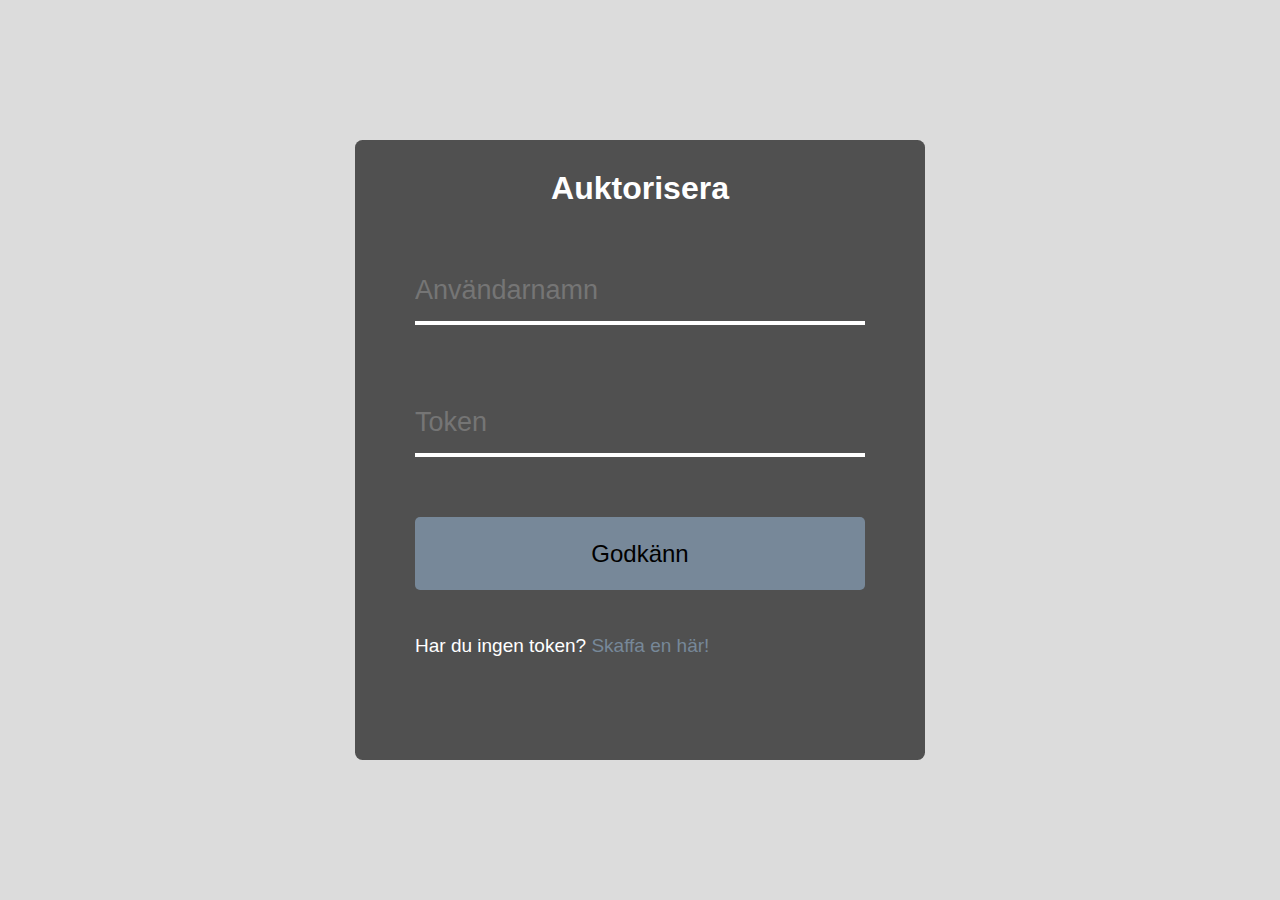
<file: pages/index.html>
<!DOCTYPE html>
<html lang="en">
<head>
  <meta charset="UTF-8">
  <meta http-equiv="X-UA-Compatible" content="IE=edge">
  <meta name="viewport" content="width=device-width, initial-scale=1.0">
  <title>Discogs Collection Build 57</title>
  <link rel="stylesheet" href="../styles/style.css">
  <link rel="icon" type="image/x-icon" href="../images/favicon.ico">
</head>
<body>
  <img id="loading" src="../images/loading.gif" >
  <h1 id="loaded"></h1> 
  <script src="../scripts/script.js"></script>
</body>
</html>
</file>
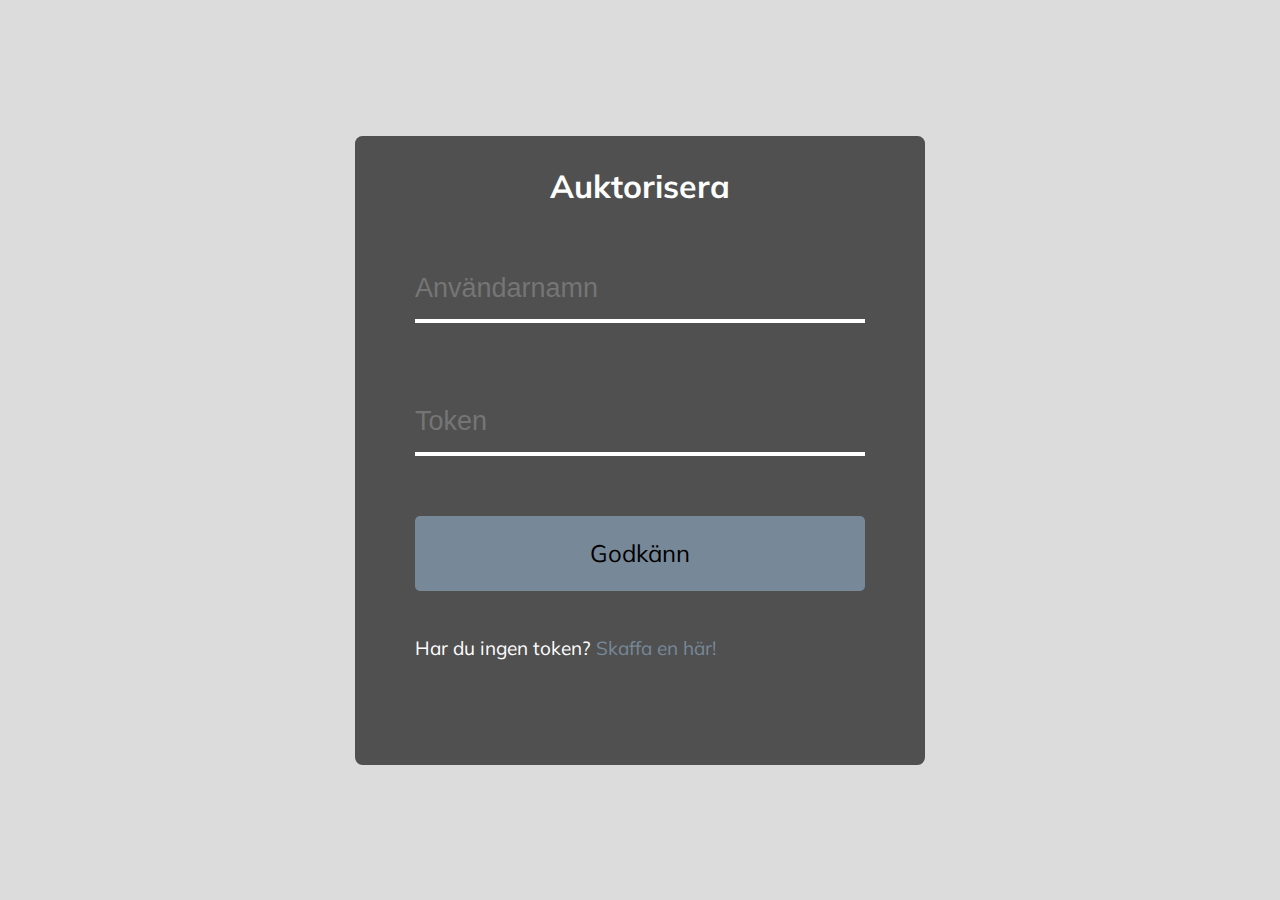
<file: login.html>
<!DOCTYPE html>
<!-- Created By Codecary -->
<html lang="en">
<head>
    <meta charset="UTF-8">
    <meta name="viewport" content="width=device-width, initial-scale=1.0">
    <title>Auktorisera</title>
    <link rel="stylesheet" href="style2.css">
    <link rel="icon" type="image/x-icon" href="./favicon.ico">
</head>
<body>
  <div class="container">
    <h1>Auktorisera</h1>
    <form onsubmit="myFunction(event);load();">
      <div class="form-control">
        <input type="text" required placeholder="Användarnamn" id="username">
      </div>
      <div class="form-control">
        <input type="password" required placeholder="Token" id = "token">
      </div>
      <button class="btn" >Godkänn</button>
      <p class="text">Har du ingen token? <a href="https://www.discogs.com/settings/developers" target="_blank">Skaffa en här!</a></p>
    </form>
    <button class="btn" id="back" onclick="location.href = './index.html';">Tillbaka</button>
  </div>
  <script src="script2.js"></script>
</body>
</html>
</file>
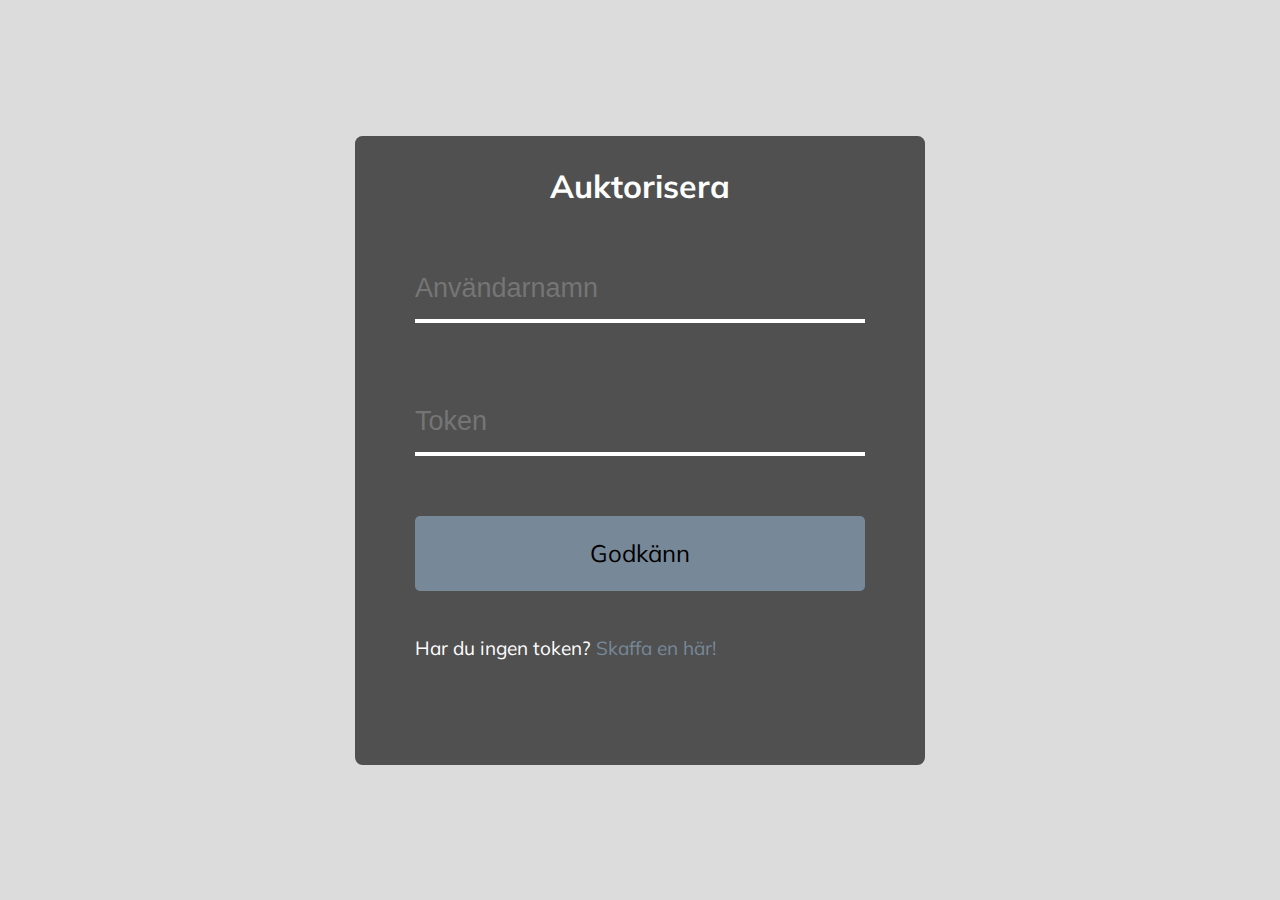
<file: pages/login.html>
<!DOCTYPE html>
<!-- Created By Codecary -->
<html lang="en">
<head>
    <meta charset="UTF-8">
    <meta name="viewport" content="width=device-width, initial-scale=1.0">
    <title>Auktorisera</title>
    <link rel="stylesheet" href="../styles/style2.css">
    <link rel="icon" type="image/x-icon" href="../images/favicon.ico">
</head>
<body>
  <div class="container">
    <h1>Auktorisera</h1>
    <form onsubmit="myFunction(event);load();">
      <div class="form-control">
        <input type="text" required placeholder="Användarnamn" id="username">
      </div>
      <div class="form-control">
        <input type="password" required placeholder="Token" id = "token">
      </div>
      <button class="btn" >Godkänn</button>
      <p class="text">Har du ingen token? <a href="https://www.discogs.com/settings/developers" target="_blank">Skaffa en här!</a></p>
    </form>
    <button class="btn" id="back" onclick="location.href = './index.html';">Tillbaka</button>
  </div>
  <script src="../scripts/script2.js"></script>
</body>
</html>
</file>
<file: styles/style.css>
table { 
    table-layout: auto;
    width: 100%;  
    margin:0;

  }

#table td, #customers th {
  border: 1px solid rgba(27, 31, 35, 0);
}
  
  #table tr:nth-child(even){background-color: #E6E6E6;}
  
  #table tr:hover {background-color: rgb(207, 207, 207);}
  
  #table th {
    text-align: left;
    background-color: #04AA6D;
    color: white;    
    width:fit-content;
    
  }

  #firstrows {
    background-color: #E6E6E6;
  }
  
  input {
    display: block;
    width: 100%;
    padding: 2px;
    box-sizing: border-box;
    border-radius: 6px;
    border: 1px solid rgba(27, 31, 35, 1);

  }
  td { 
    overflow: hidden; 
    text-overflow: ellipsis; 
    word-wrap: break-word;
    font-family:"Courier-new";
    font-weight:normal;

}

body {
    margin: 0;    
}

a:link , a:visited {
    color: black;
    text-decoration: none;  
  }

  #img{
    cursor:pointer;
  }

  #loading{
    width: 0%;
    position: absolute;
    top: 50%;
    left: 50%;
    transform: translate(-50%, -50%);    
  }

h1{
  padding-left: 10px;
}

#Mapp{
  width: 100%;
  padding: 2px;
  border-radius: 6px;
  border: 1px solid rgba(27, 31, 35, 1);


}
#Betyg{
  width: 90%;
  padding: 2px;
  border-radius: 6px;
  border: 1px solid rgba(27, 31, 35, 1);

}

/* CSS */
button {
  appearance: none;
  background-color: #FAFBFC;
  border: 1px solid rgba(27, 31, 35, 1);
  border-radius: 6px;
  box-shadow: rgba(27, 31, 35, 0.04) 0 1px 0, rgba(255, 255, 255, 0.25) 0 1px 0 inset;
  box-sizing: border-box;
  color: #24292E;
  cursor: pointer;
  display: inline-block;
  font-family: -apple-system, system-ui, "Segoe UI", Helvetica, Arial, sans-serif, "Apple Color Emoji", "Segoe UI Emoji";
  font-size: 14px;
  font-weight: 500;
  line-height: 20px;
  list-style: none;
  padding: 2px 16px;
  position: relative;
  transition: background-color 0.2s cubic-bezier(0.3, 0, 0.5, 1);
  user-select: none;
  -webkit-user-select: none;
  touch-action: manipulation;
  vertical-align: middle;
  white-space: nowrap;
  word-wrap: break-word;
  width: 100%;
}

button:hover {
  background-color: #F3F4F6;
  text-decoration: none;
  transition-duration: 0.1s;
}

button:disabled {
  background-color: #FAFBFC;
  border-color: rgba(27, 31, 35, 0.15);
  color: #959DA5;
  cursor: default;
}

button:active {
  background-color: #EDEFF2;
  box-shadow: rgba(225, 228, 232, 0.2) 0 1px 0 inset;
  transition: none 0s;
}

button:focus {
  outline: 1px transparent;
}

button:before {
  display: none;
}

button:-webkit-details-marker {
  display: none;
}
</file>
<file: style2.css>
@import url('https://fonts.googleapis.com/css?family=Muli&display=swap');

*{
  box-sizing: border-box;
  margin: 0;
  padding: 0;
}
body{
  background-color: rgb(220,220,220);
  color: #fff;
  font-family: 'Muli', sans-serif;
  display: flex;
  flex-direction: column;
  align-items: center;
  justify-content: center;
  height: 100vh;
  overflow: hidden;
}
.container{
  background-color: rgb(80, 80, 80);
  padding: 30px 60px;
  border-radius: 7.5px;
}
.container h1{
  text-align: center;
  margin-bottom: 45px;
}
.container a {
  text-decoration: none;
  color: rgb(119,136,153);
}
.btn{
  display: inline-block;
  width: 100%;
  cursor: pointer;
  background-color: rgb(119,136,153);
  padding: 22.5px;
  font-family: inherit;
  font-size: 24px;
  border: 0;
  border-radius: 5px;
}
.btn:focus{
  outline: 0;
}
.btn:active{
  transform: scale(0.98);
}
.text{
  margin-top: 45px;
  font-size: 19px;
}
.form-control{
  position: relative;
  margin: 30px 0 60px;
  width: 450px;
}
.form-control input{
  background-color: transparent;
  border: 0;
  border-bottom: 4px solid #fff;
  display: block;
  width: 100%;
  padding: 22.5px 0 15px 0;
  font-size: 27px;
  color: #fff;
}
.form-control input:focus,
.form-control input:valid{
  outline: 0;
  border-bottom-color: rgb(119,136,153);
}
.form-control label{
  position: absolute;
  top: 22.5px;
  left: 0;
}
.form-control label span{
  display: inline-block;
  font-size: 27px;
  min-width: 8px;
  transition: 0.3s cubic-bezier(0.68, -0.55, 0.265, 1.55);
}
.form-control input:focus + label span,
.form-control input:valid + label span{
  color: rgb(241, 97, 157);
  transform: translateY(-30px);
}
</file>
<file: styles/style2.css>
@import url('https://fonts.googleapis.com/css?family=Muli&display=swap');

*{
  box-sizing: border-box;
  margin: 0;
  padding: 0;
}
body{
  background-color: rgb(220,220,220);
  color: #fff;
  font-family: 'Muli', sans-serif;
  display: flex;
  flex-direction: column;
  align-items: center;
  justify-content: center;
  height: 100vh;
  overflow: hidden;
}
.container{
  background-color: rgb(80, 80, 80);
  padding: 30px 60px;
  border-radius: 7.5px;
}
.container h1{
  text-align: center;
  margin-bottom: 45px;
}
.container a {
  text-decoration: none;
  color: rgb(119,136,153);
}
.btn{
  display: inline-block;
  width: 100%;
  cursor: pointer;
  background-color: rgb(119,136,153);
  padding: 22.5px;
  font-family: inherit;
  font-size: 24px;
  border: 0;
  border-radius: 5px;
}
.btn:focus{
  outline: 0;
}
.btn:active{
  transform: scale(0.98);
}
.text{
  margin-top: 45px;
  font-size: 19px;
}
.form-control{
  position: relative;
  margin: 30px 0 60px;
  width: 450px;
}
.form-control input{
  background-color: transparent;
  border: 0;
  border-bottom: 4px solid #fff;
  display: block;
  width: 100%;
  padding: 22.5px 0 15px 0;
  font-size: 27px;
  color: #fff;
}
.form-control input:focus,
.form-control input:valid{
  outline: 0;
  border-bottom-color: rgb(119,136,153);
}
.form-control label{
  position: absolute;
  top: 22.5px;
  left: 0;
}
.form-control label span{
  display: inline-block;
  font-size: 27px;
  min-width: 8px;
  transition: 0.3s cubic-bezier(0.68, -0.55, 0.265, 1.55);
}
.form-control input:focus + label span,
.form-control input:valid + label span{
  color: rgb(241, 97, 157);
  transform: translateY(-30px);
}
</file>
